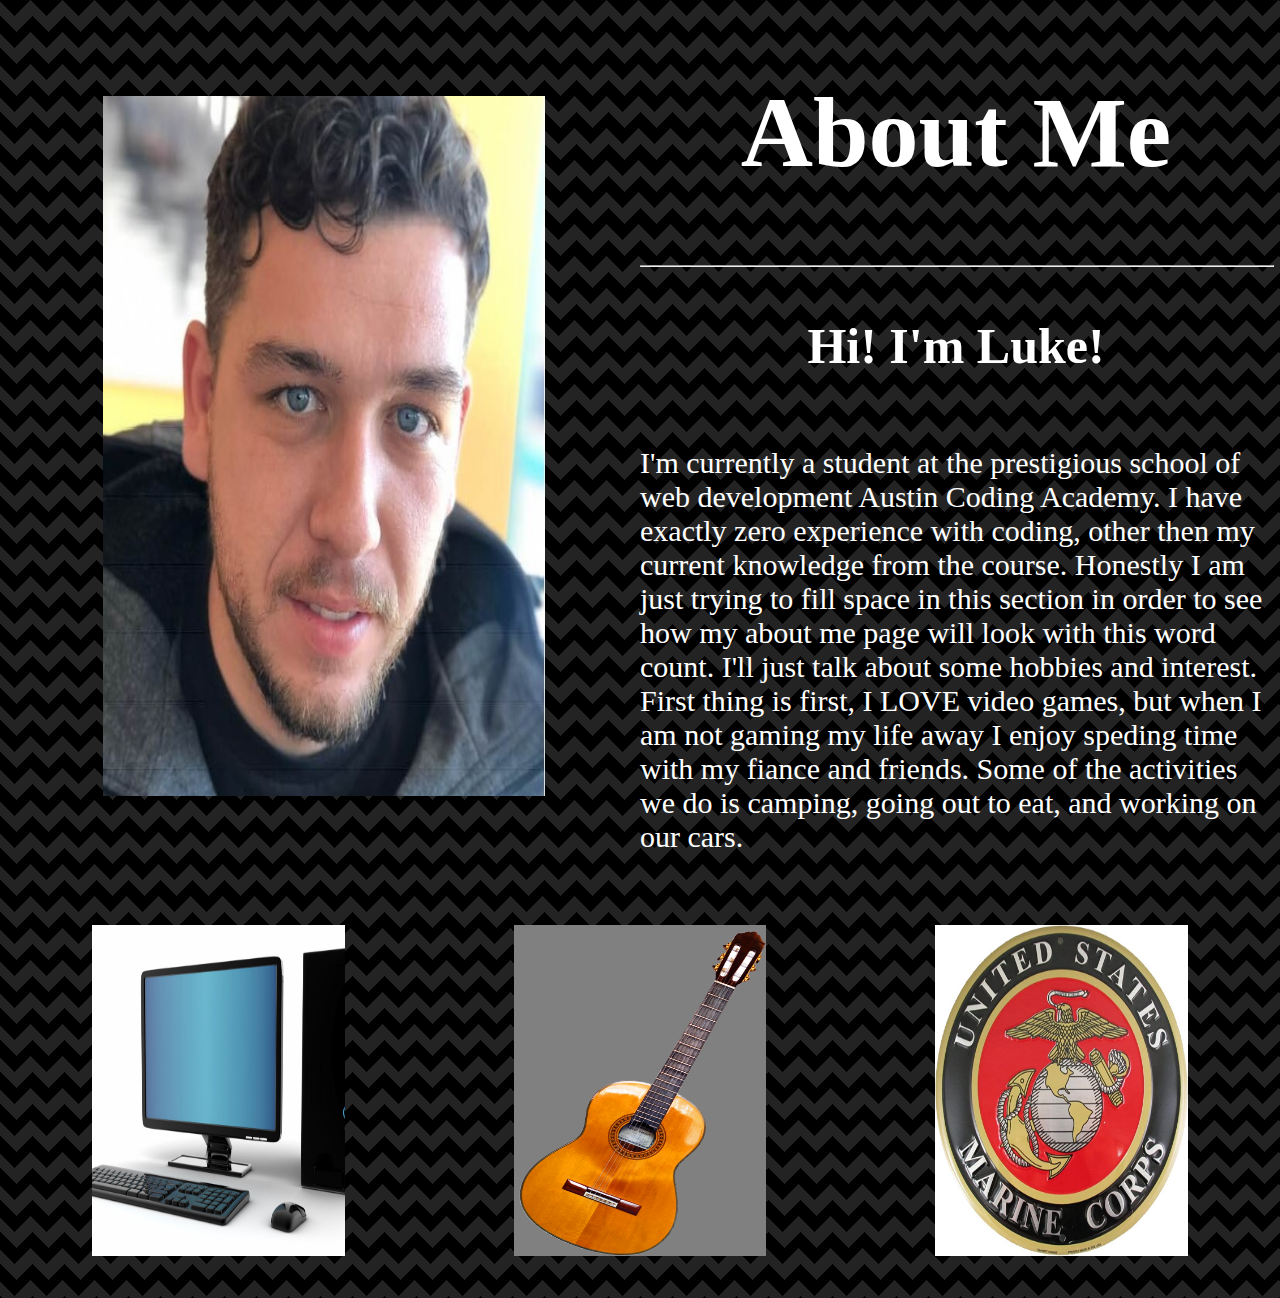
<file: about.html>
<!DOCTYPE html>
<html lang="en">
<head>
    <meta charset="UTF-8">
    <meta http-equiv="X-UA-Compatible" content="IE=edge">
    <meta name="viewport" content="width=device-width, initial-scale=1.0">
    <link rel="stylesheet" href="about-styles.css">
    <title>About Me</title>
</head>
<body>
    <div class="container">
        <div class="img">
            <img src="./aboutmePic.jpg" alt="me">
        </div>
        <div class="about-me">
            <h1>About Me</h1>
            <hr style="width:100%;text-align:left;margin-left:0">
            <h2>Hi! I'm Luke!</h2>
            <p>I'm currently a student at the prestigious school of web development Austin Coding Academy. I have exactly zero experience with coding, other then my current knowledge from the course. Honestly I am just trying to fill space in this section in order to see how my about me page will look with this word count. I'll just talk about some hobbies and interest. First thing is first, I LOVE video games, but when I am not gaming my life away I enjoy speding time with my fiance and friends. Some of the activities we do is camping, going out to eat, and working on our cars.</p>
        </div>
        <div class="footer">
            <img src="./computerPic.jpg" class="foot" id="computer" alt="">
            <img src="./guitarPic.png" class="foot" id="guitar" alt="">
            <img src="./marinePic.jpg" class="foot" id="marine" alt="">
            
        </div>
      </div>
</body>
</html>
</file>
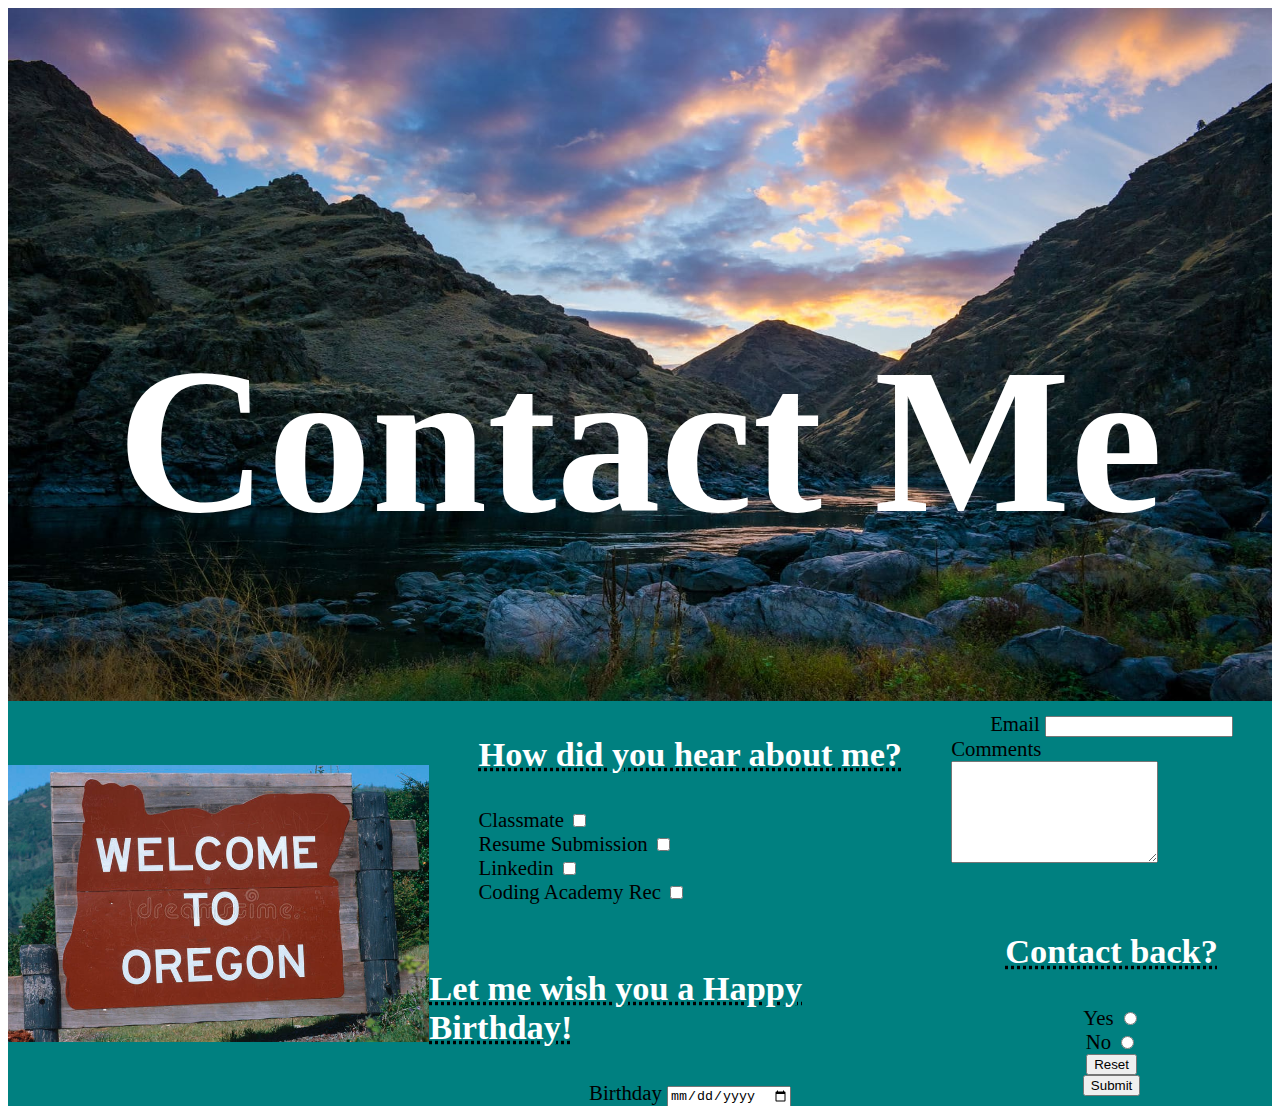
<file: contact-me.html>
<!DOCTYPE html>
<html lang="en">
<head>
    <meta charset="UTF-8">
    <meta http-equiv="X-UA-Compatible" content="IE=edge">
    <meta name="viewport" content="width=device-width, initial-scale=1.0">
    <link rel="stylesheet" href="contact-style.css">
    <title>Contact Me</title>
</head>
<body>
    
    <div class="container">
        <section class="scenic-pic">
            <h1>Contact Me</h1>
        </section>

        <section class="oregon-pic">
            <img src="./oregonsign.jpg" alt="oregonsign">
        </section>

    <form class="form-group" action="results.html" method="GET" enctype="multipart/form-data">
            
        <section class="hear-about">  
            <div class="how-me">
            <h3>How did you hear about me?</h3>
                <div>
                    <label for="classmate">Classmate</label>
                    <input type="checkbox" name="classmate" id="classmate">
                </div>
                <div>
                    <label for="resume-submission">Resume Submission</label>
                    <input type="checkbox" name="resume-submission" id="resume-submission">
                </div>
                <div>
                    <label for="linkedin">Linkedin</label>
                    <input type="checkbox" name="linkedin" id="linkedin">
                </div>
                <div>
                    <label for="coding-academy-rec">Coding Academy Rec</label>
                    <input type="checkbox" name="coding-academy-rec" id="coding-academy-recv">
                </div>
            </div> 

            <div class="birthday">
            <h3>Let me wish you a Happy Birthday!</h3>
                <div>
                    <label for="date">Birthday</label>
                    <input type="date" name="date" id="date" min="1900-06-10">
                </div>
            </div>
        </section>

        <section class="personal-info">

            <div>
                <label for="email">Email</label>
                <input type="email" name="email" id="email" >
            </div>

            <div>
                <label for="comments">Comments</label>
                <textarea id="comments" name="comments"></textarea>
            </div>

            <div class="reply">
            <h3>Contact back?</h3>
                <div>
                <label for="yes">Yes</label>
                <input type="radio" name="answer" id="yes" value="yes">
                </div>
                <div>
                <label for="no">No</label>
                <input type="radio" name="answer" id="no" value="no">
                </div>
            </div>
            <button type="reset">Reset</button>
            <button type="submit">Submit</button>
        </section>
        </form>
    </div>
    
</body>
</html>
</file>
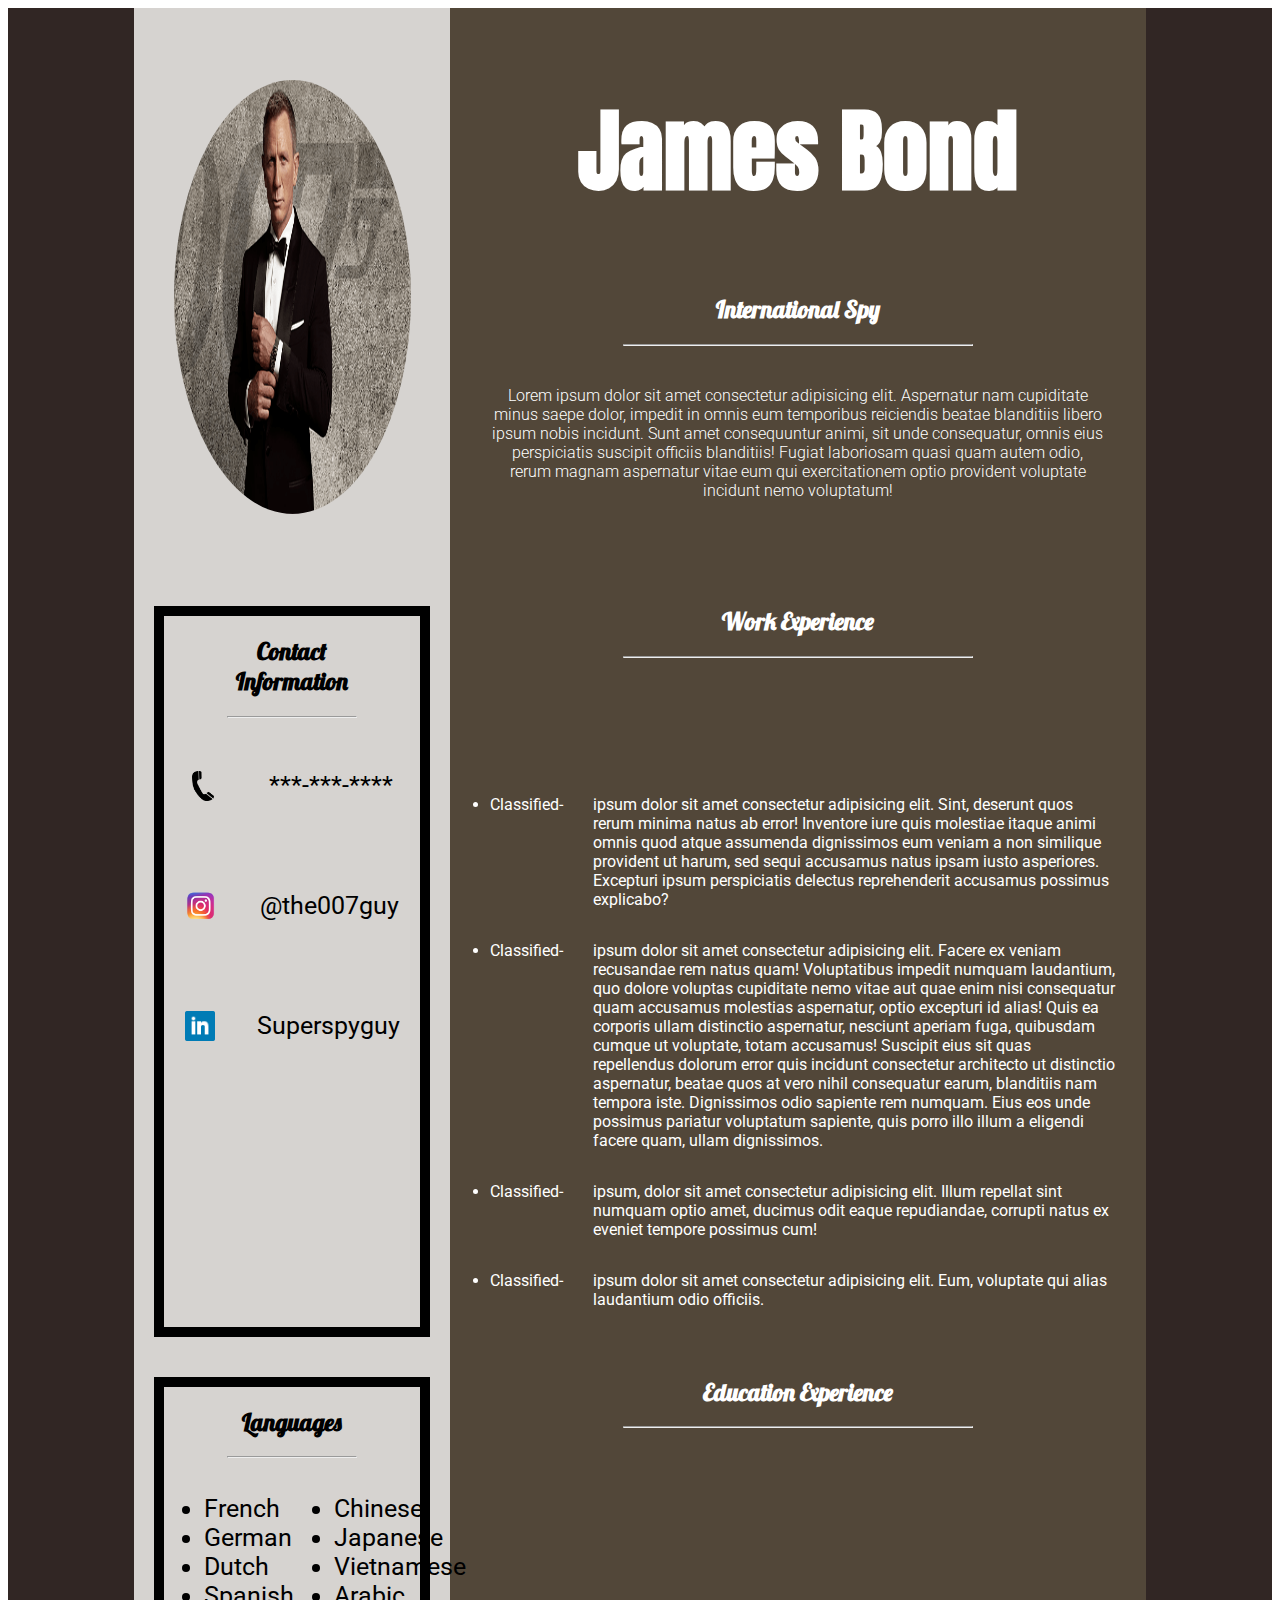
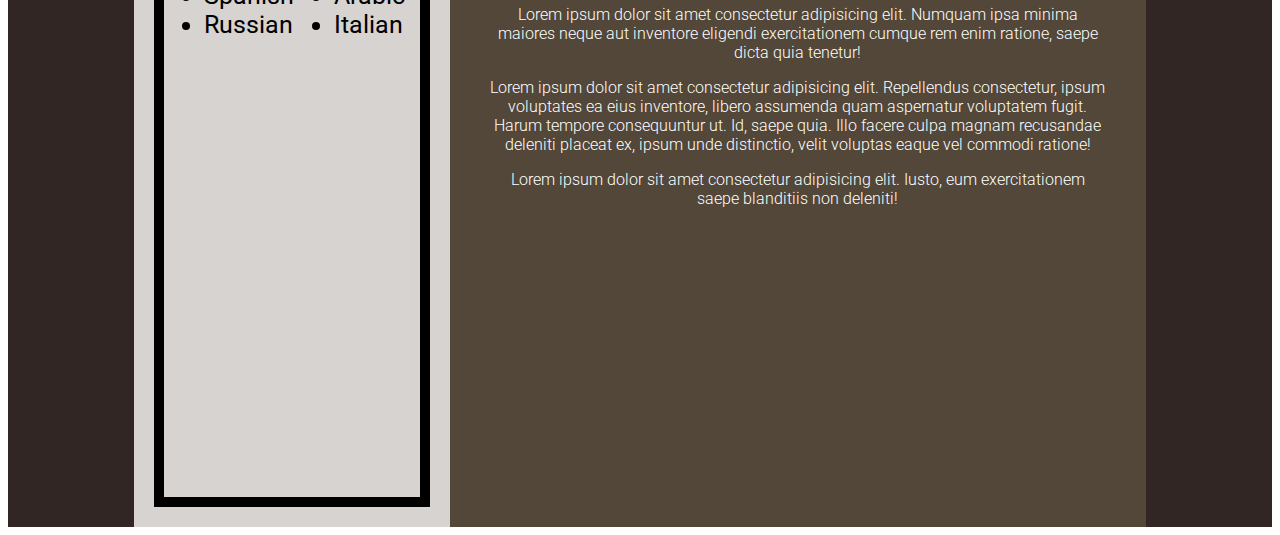
<file: resume.html>
<!DOCTYPE html>
<html lang="en">
<head>
    <meta charset="UTF-8">
    <meta http-equiv="X-UA-Compatible" content="IE=edge">
    <meta name="viewport" content="width=device-width, initial-scale=1.0">
    <title>Resume</title>
    <link rel="stylesheet" href="./resume-style.css">
    <link rel="preconnect" href="https://fonts.googleapis.com">
    <link rel="preconnect" href="https://fonts.gstatic.com" crossorigin>
    <link href="https://fonts.googleapis.com/css2?family=Anton&family=Lobster&family=Roboto:wght@300&display=swap" rel="stylesheet">

</head>
<body>
    <div class="container">
        <article class="resumebackgroundleft"></article>
        <article class="resumebackgroundright"></article>
        <article class="backgroundleft"></article>
        <article class="backgroundright"></article>
        <section class="image">
           <img class="jamesbond" src="./JamesBond.png" alt="James Bond">
        </section>
        <section class="contact">
            <h2>Contact<br>
            Information</h2>
            <hr>

            <section class="socialmedia">
                <div class="contactgroups">
                    <img class="contacticons" src="./PhoneIcon.png" alt="Phone Icon">
                    <p>***-***-****</p>
                </div>
                <div class="contactgroups">
                    <a class=contacticons target="_blank" href="https://www.instagram.com/"><img class="contacticons" src="./InstagramIcon.png" alt="Instagram Icon"></a>
                    <p>@the007guy</p>
                </div>
                <div class="contactgroups">
                    <a class=contacticons target="_blank" href="https://www.linkedin.com/"><img class="contacticons" src="./LinkedinIcon.png" alt="Linkedin Icon"></a>
                    <p>Superspyguy</p>
                </div>
            </section>
            
        </section>
        <section class="languages">
            <h2>Languages</h2>
            <hr>
          <div class="foreignlanguage">
            <ul>
                <li>French</li>
                <li>German</li>
                <li>Dutch</li>
                <li>Spanish</li>
                <li>Russian</li>
            </ul>
            <ul>
                <li>Chinese</li>
                <li>Japanese</li>
                <li>Vietnamese</li>
                <li>Arabic</li>
                <li>Italian</li>
            </ul>
            </div>
        </section>
        <section class="header">
            <h1>James Bond</h1>
            <h2>International Spy</h2>
            <hr>
            <p>Lorem ipsum dolor sit amet consectetur adipisicing elit. Aspernatur nam cupiditate minus saepe dolor, impedit in omnis eum temporibus reiciendis beatae blanditiis libero ipsum nobis incidunt. Sunt amet consequuntur animi, sit unde consequatur, omnis eius perspiciatis suscipit officiis blanditiis! Fugiat laboriosam quasi quam autem odio, rerum magnam aspernatur vitae eum qui exercitationem optio provident voluptate incidunt nemo voluptatum!</p>
        </section>
        <section class="work-title">
            <h2>Work Experience</h2>
            <hr>
           
        </section>
        <section class="work">
            <ul>
                <li>Classified-</li> 
                <p>ipsum dolor sit amet consectetur adipisicing elit. Sint, deserunt quos rerum minima natus ab error! Inventore iure quis molestiae itaque animi omnis quod atque assumenda dignissimos eum veniam a non similique provident ut harum, sed sequi accusamus natus ipsam iusto asperiores. Excepturi ipsum perspiciatis delectus reprehenderit accusamus possimus explicabo?</p>
            </ul>
            <ul>
                <li>Classified-</li>
                <p>ipsum dolor sit amet consectetur adipisicing elit. Facere ex veniam recusandae rem natus quam! Voluptatibus impedit numquam laudantium, quo dolore voluptas cupiditate nemo vitae aut quae enim nisi consequatur quam accusamus molestias aspernatur, optio excepturi id alias! Quis ea corporis ullam distinctio aspernatur, nesciunt aperiam fuga, quibusdam cumque ut voluptate, totam accusamus! Suscipit eius sit quas repellendus dolorum error quis incidunt consectetur architecto ut distinctio aspernatur, beatae quos at vero nihil consequatur earum, blanditiis nam tempora iste. Dignissimos odio sapiente rem numquam. Eius eos unde possimus pariatur voluptatum sapiente, quis porro illo illum a eligendi facere quam, ullam dignissimos.</p> 
            </ul>   
            <ul>
                <li>Classified-</li>
                <p>ipsum, dolor sit amet consectetur adipisicing elit. Illum repellat sint numquam optio amet, ducimus odit eaque repudiandae, corrupti natus ex eveniet tempore possimus cum!</p>
            </ul>
            <ul>    
                <li>Classified-</li>
                <p>ipsum dolor sit amet consectetur adipisicing elit. Eum, voluptate qui alias laudantium odio officiis.</p>
            </ul>
            <p></p>
        </section>
        <section class="education-title">
            <h2>Education Experience</h2>
            <hr>
        </section>
        <section class="education">
            <p>Lorem ipsum dolor sit amet consectetur adipisicing elit. Numquam ipsa minima maiores neque aut inventore eligendi exercitationem cumque rem enim ratione, saepe dicta quia tenetur!</p>
            <p>Lorem ipsum dolor sit amet consectetur adipisicing elit. Repellendus consectetur, ipsum voluptates ea eius inventore, libero assumenda quam aspernatur voluptatem fugit. Harum tempore consequuntur ut. Id, saepe quia. Illo facere culpa magnam recusandae deleniti placeat ex, ipsum unde distinctio, velit voluptas eaque vel commodi ratione!</p>
            <p>Lorem ipsum dolor sit amet consectetur adipisicing elit. Iusto, eum exercitationem saepe blanditiis non deleniti!</p>
        </section>
      </div>
    
</body>
</html>
</file>
<file: about-styles.css>
body {
    background-color: aqua;
}


.container {
    display: grid; 
    grid-template-columns: 1fr; 
    grid-template-rows: 1fr 1fr 1fr; 
    gap: 0px 0px; 
    grid-template-areas: 
      "img"
      "about-me"
      "footer"; 
      height: 100vh;
    
  }
  .img { 
    grid-area: img;
    display: flex;
    justify-content: center;
    align-items: center;
    width: 475px;
    
    
}
  .about-me { 
    display: flex;
    flex-direction: column;
    justify-content: center;
    align-items: center;
    grid-area: about-me; 
    width: 475px;
    height: auto;
    
}
  .footer { 
    display: flex;
    flex-direction: column;
    grid-area: footer; 
    width:475px;
    
}

h1 {
    font-size: 350%;;
}

p {
    font-size: 140%;
}

img {
    width: 95%;
    height: 75%;
}

@media (min-width: 576px) {
    
    body {
        background-color: black;
        color: white;
        
    }


      .container {
        display: grid; 
        grid-template-columns: 1fr 1fr; 
        grid-template-rows: 1.8fr .2fr; 
        gap: 0px 0px; 
        grid-template-areas: 
          "img about-me"
          "footer footer";
         
    }

    .img {
        width: 100%;
    }

    .about-me{
        width: 100%;

    }

    .footer {
        display: flex;
        flex-direction: row;
        justify-content: space-around;
        align-items: center;
        width: 100%;
        
    }

    img {
        width: 60%;
        height: 40%;
    }

    .foot {
        width: 20%;
           
    }

    p {
        font-size: 25px;
    }

    h1 {
        font-size: 60px;
    }

    #guitar {
        background-color: grey;
    }

    h2 {
        font-size: 35px;
    }

}

  
@media (min-width: 992px) {

    body {
        background: 
        linear-gradient(135deg, black 25%, transparent 25%) -50px 0,
        linear-gradient(225deg, black 25%, transparent 25%) -50px 0,
        linear-gradient(315deg, black 25%, transparent 25%),
        linear-gradient(45deg, black 25%, transparent 25%);	
        background-size: 2em 2em;
        background-color: #232323;
        color: white;
      }


    img {
        width: 70%;
        height: 80%;
    }

    p {
        font-size: 30px;
    }

    h1 {
        font-size: 100px;
    }

    h2 {
        font-size: 50px;
    }

}
</file>
<file: contact-style.css>
body {
    font-size: 130%;
}


.container {
    display: grid;
    grid-template-columns: 1fr; 
    grid-template-rows: 1fr 1fr 1fr; 
    gap: 0px 0px; 
    grid-template-areas: 
      "scenic-pic"
      "oregon-pic"
      "form-group"; 
      
    
  }

  .form-group {
      grid-area: form-group;
      display: flex;
      justify-content: space-around;
      background-color: teal;
      flex-direction: column;
  }
  
  .scenic-pic {
    grid-area: scenic-pic;
    background-image: url(./scenicoregonpic.jpg);
    background-size: 100% 100%;
    background-repeat: no-repeat;
    background-position: center;
    display: flex;
    justify-content: center;
    align-items: center;
    color: white;
    font-size: 200%;
    padding: 50px 0 0 0;
}

  .oregon-pic {
    grid-area: oregon-pic;
    background-color: teal;
    display: flex;
    align-items: center;
    justify-content: center;
    
  }
  .hear-about {
    display: flex;
    flex-direction: column;
    justify-content: center;
    align-items: center;
}

  .personal-info {
    display: flex;
    justify-content: center;
    flex-direction: column;
    align-items: center;
}

#comments {
    margin: 0 20px 0 0;
    padding: 0 15px;
    height: 100px
}

img {
    max-height: 100%;
    max-width: 100%;
 }

.reply {
    padding: 30px 0 0 0;
    text-align: center;
}

.birthday {
    display: flex;
    flex-direction: column;
    justify-content: center;
    align-items: center;
}

h3 {
    color: white;
    text-decoration:dotted underline  black ;
    font-size: 130%;
}




@media (min-width: 768px) {

    .container {
        display: grid;
        grid-template-columns: 1fr 1fr; 
        grid-template-rows: 1fr 1fr 1fr; 
        gap: 0px 0px; 
        grid-template-areas: 
          "scenic-pic scenic-pic"
          "form-group form-group"
          "oregon-pic oregon-pic";
        /* height: 100vh; */
    }

    .scenic-pic {
        font-size: 350%;
        padding: 75px 0 0 0;
    }

     .form-group {
        display: flex;
        flex-direction: row;
       }

    .birthday {
        padding: 40px 0 0 0;
    }
    
    h3 {
        font-size: 165%;
    }

}



@media (min-width: 992px) {

   

    .container {
        display: grid;
        grid-template-columns: 1fr 1fr 1fr; 
        grid-template-rows: 1fr 1fr; 
        gap: 0px 0px; 
        grid-template-areas: 
          "scenic-pic scenic-pic scenic-pic"
          "oregon-pic form-group form-group";
        height: 100vh;
    }

.scenic-pic {
    font-size: 500%;
}

.form-group {
    grid-area: form-group;
    display: flex;
    flex-direction: row;
    align-items: center;
    background-color: teal;
}

.oregon-pic {
    display: flex;
    justify-content: center;
    align-items: center;
    background-color: teal;
}

h1 {
    padding: 100px 0 0 0;
}

.birthday {
    padding: 30px 0 0 0;
}

#email {
    width: 180px;
}

}
</file>
<file: resume-style.css>
body {
    color: white;
}




.container {
    display: grid; 
    grid-template-columns: 10% 25% 55% 10%; 
    grid-template-rows: 1.5fr 0.5fr 1.5fr .5fr 1.5fr; 
    gap: 0px 0px;
    }

    .resumebackgroundleft {
        grid-area: 1 / 2 / 6 / 3;
        background-color: rgb(214, 211, 208);
       
    }

   .resumebackgroundright{
    grid-area: 1 / 3 / 6 / 4;
    background-color: rgb(82, 71, 57);
    
   }
   
   .backgroundleft{
    grid-area: 1 / 1 / 6 / 2;
    background-color: rgb(49, 38, 36);
   }
   
   .backgroundright{
    grid-area: 1 / 4 / 6 / 5;
    background-color: rgb(49, 38, 36);

   }

  .image {
     grid-area: 1 / 2 / 2 / 3;
     display: flex;
     align-items: center;
     justify-content: center;
     }
     .jamesbond {
        border-radius: 50%;
        width: 75%;
        height: 75%;
        
     }
  .contact { 
    grid-area: 2 / 2 / 4 / 3;
    color: black;
    border: 10px solid black;
    margin: 20px;
    font-family: 'Roboto', sans-serif;
    
}

  .languages {
     grid-area: 4 / 2 / 6 / 3;
     color: black;
     border: 10px solid black;
     margin: 20px;
     font-family: 'Roboto', sans-serif;
    }
  .header { 
    grid-area: 1 / 3 / 2 / 4;
    font-family: 'Roboto', sans-serif;
    font-weight: 300; 
}
  .work-title { grid-area: 2 / 3 / 3 / 4; }
  .work {
     grid-area: 3 / 3 / 4 / 4; 
     font-family: 'Roboto', sans-serif;
     display: flex;
     flex-direction: column;
     justify-content: space-between;    
    }
  .education-title { grid-area: 4 / 3 / 5 / 4; }
  .education { 
    grid-area: 5 / 3 / 6 / 4; 
    margin: 40px;
    text-align: center;
    font-family: 'Roboto', sans-serif;
    font-weight: 300;
}

  h1 {
    text-align: center;
    font-size: 90px;
    margin: 75px;
    font-family: 'Anton', sans-serif;
  }

  h2 {
    text-align: center;
    font-family: 'Lobster', cursive;
  }

  hr {
    max-width: 50%;
  }

  .foreignlanguage {
    display: flex;
    justify-content: space-around;
    height: 200px;
    align-items: center;
    font-size: 25px;
    color: black;
  }

  .socialmedia {
    display: flex;
    justify-content: space-between;
    flex-direction: column;
  }

  .contactgroups {
    display: flex;
    justify-content: space-around;
    align-items: center;
    max-width: 100%;
    height: 120px;
    text-align: center;
    font-size: 25px;
    color: black;
  }
.contacticons {
    display: flex;
    height: 30px;
    
}

.foreignlanguage > ul {
    display: flex;
    flex-direction: column;
    justify-content: space-around;
}
  
.header > p {
    text-align: center;
    margin: 40px;
}

.work > ul {
    display: flex;
    
}

ul > p {
    margin: 0 30px;
    
}
</file>
